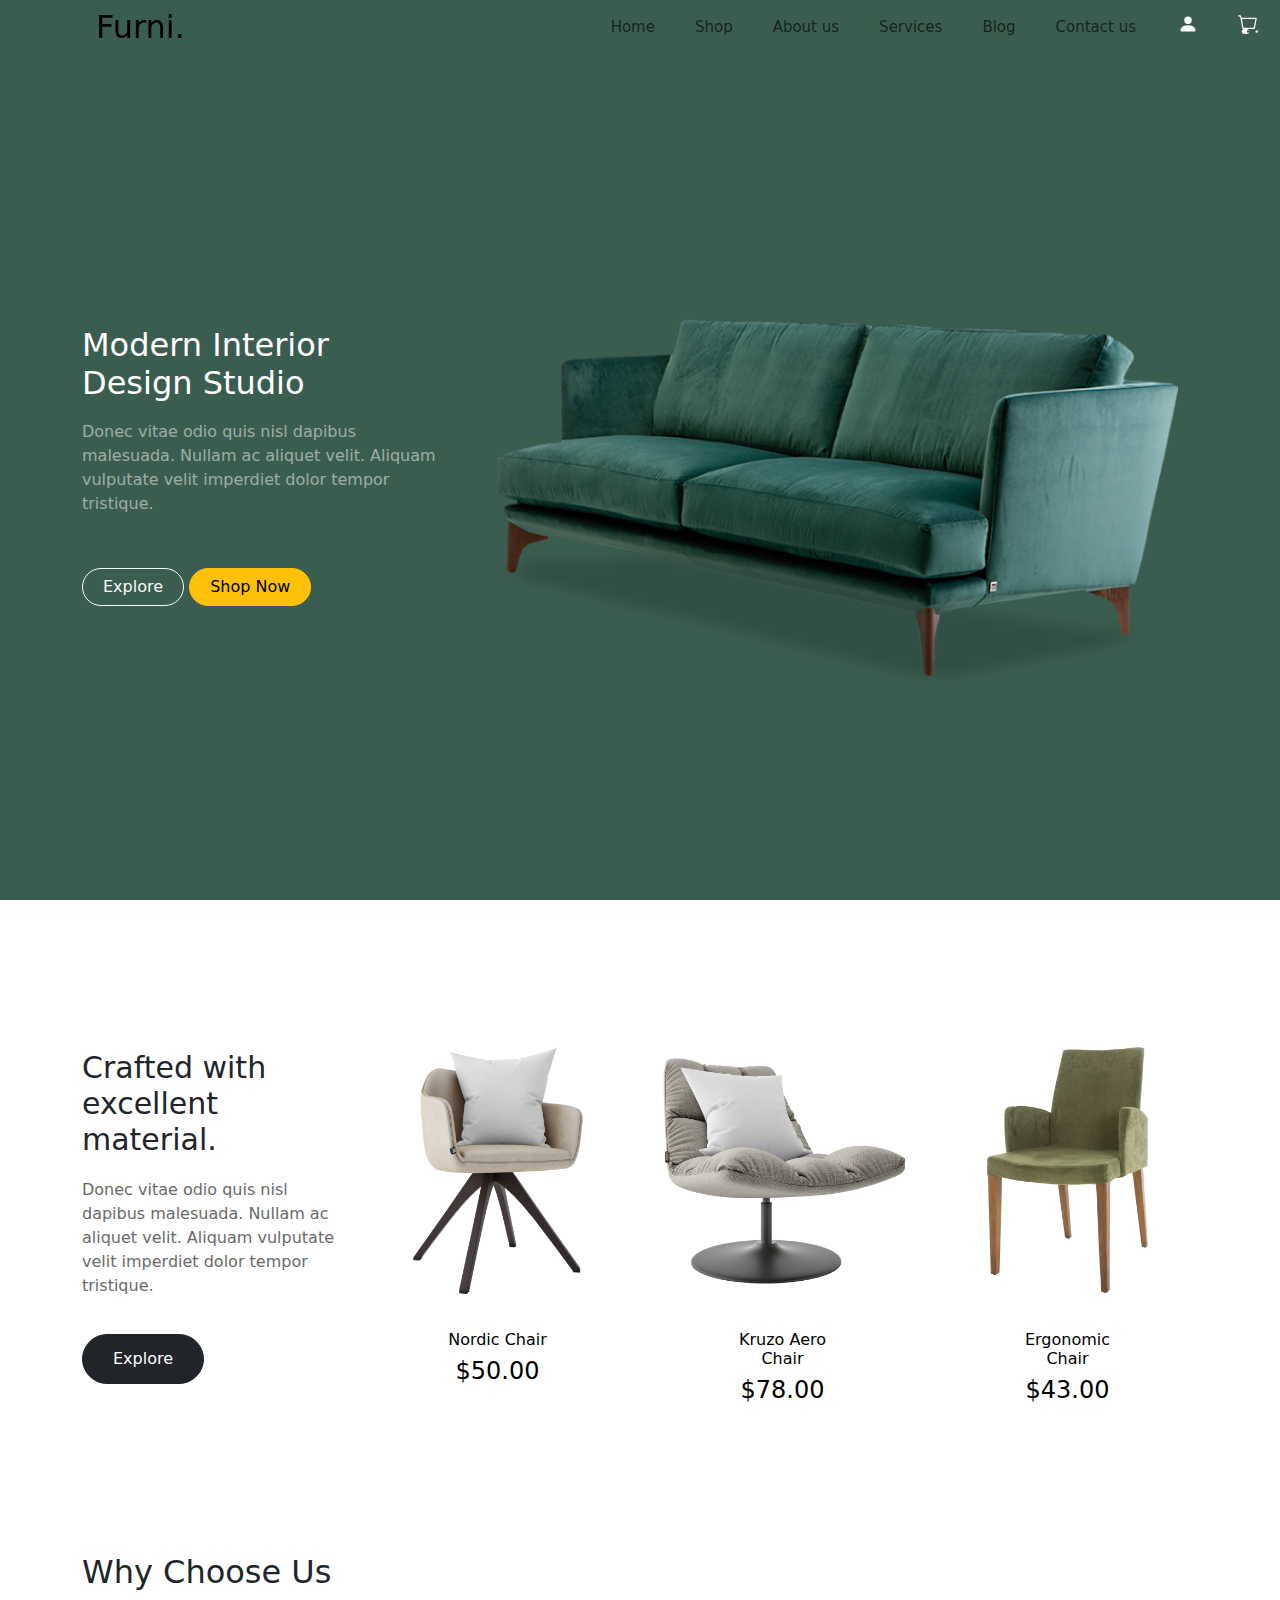
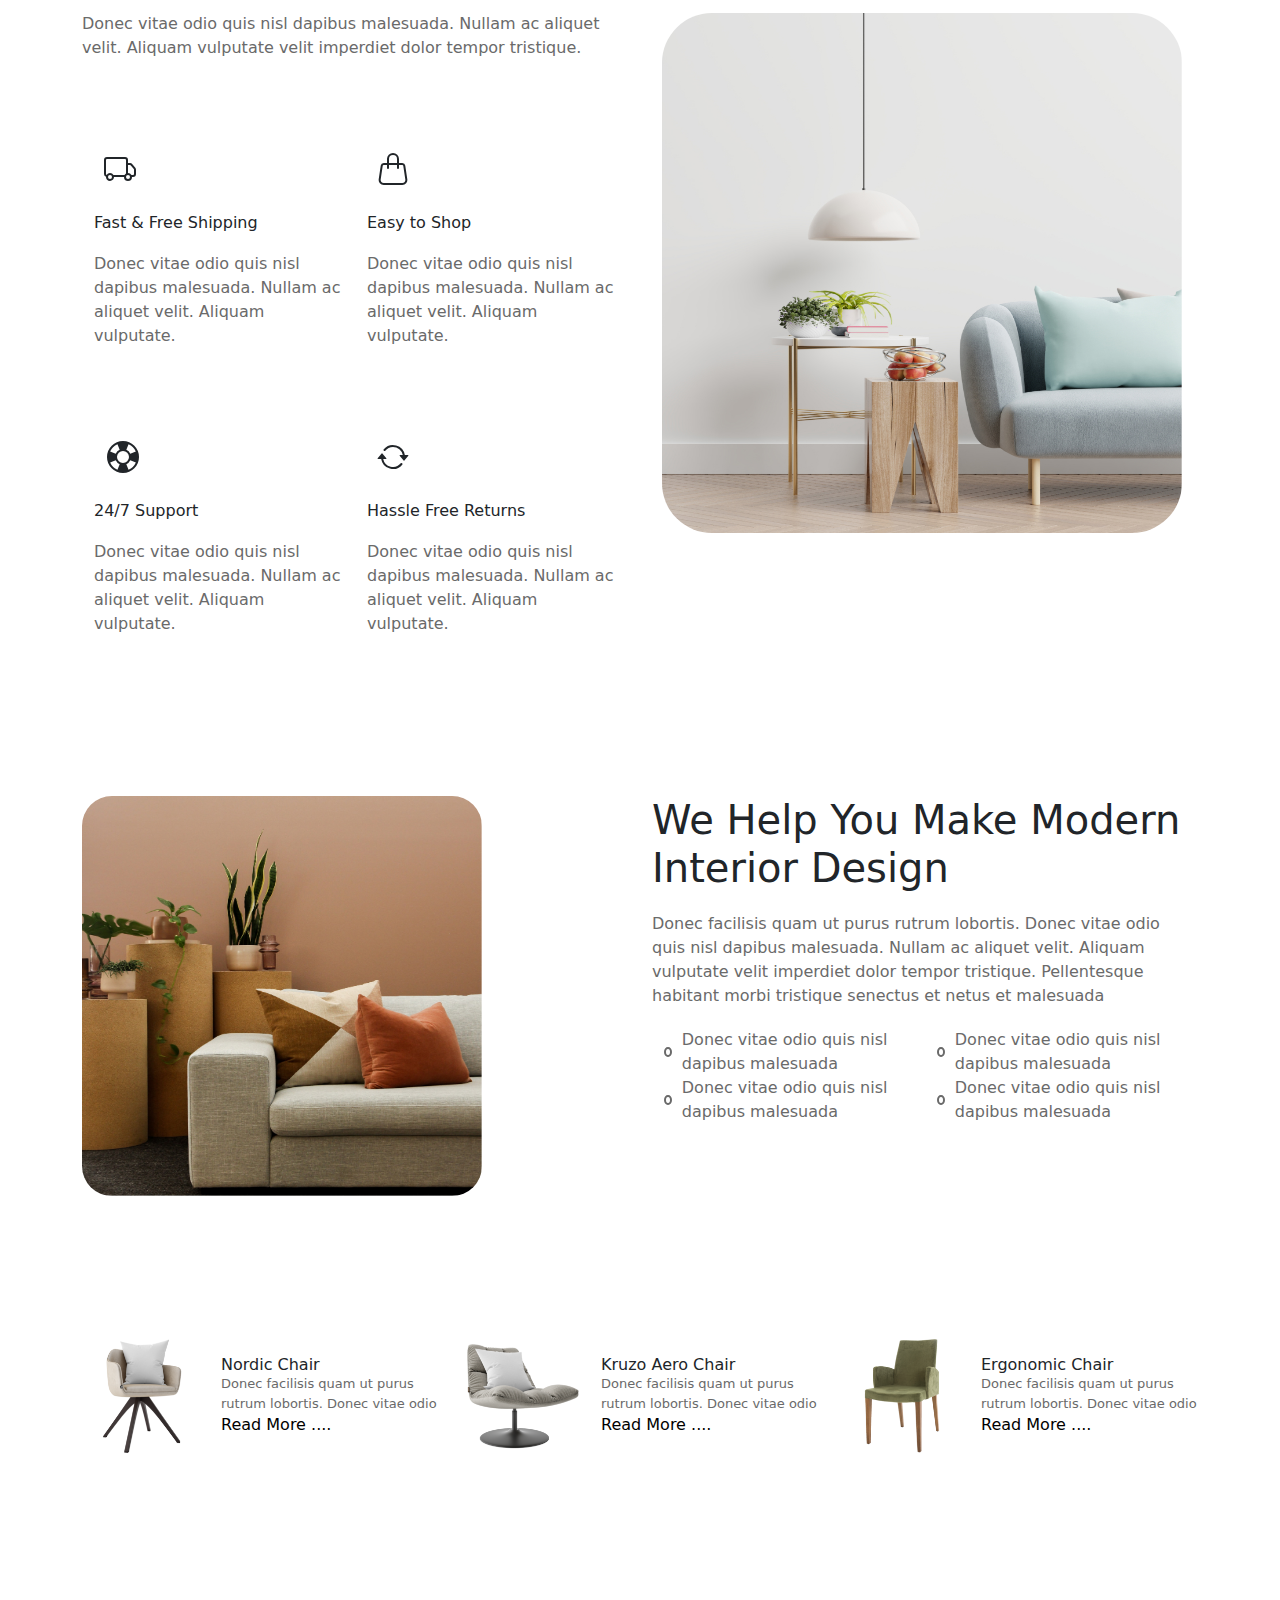
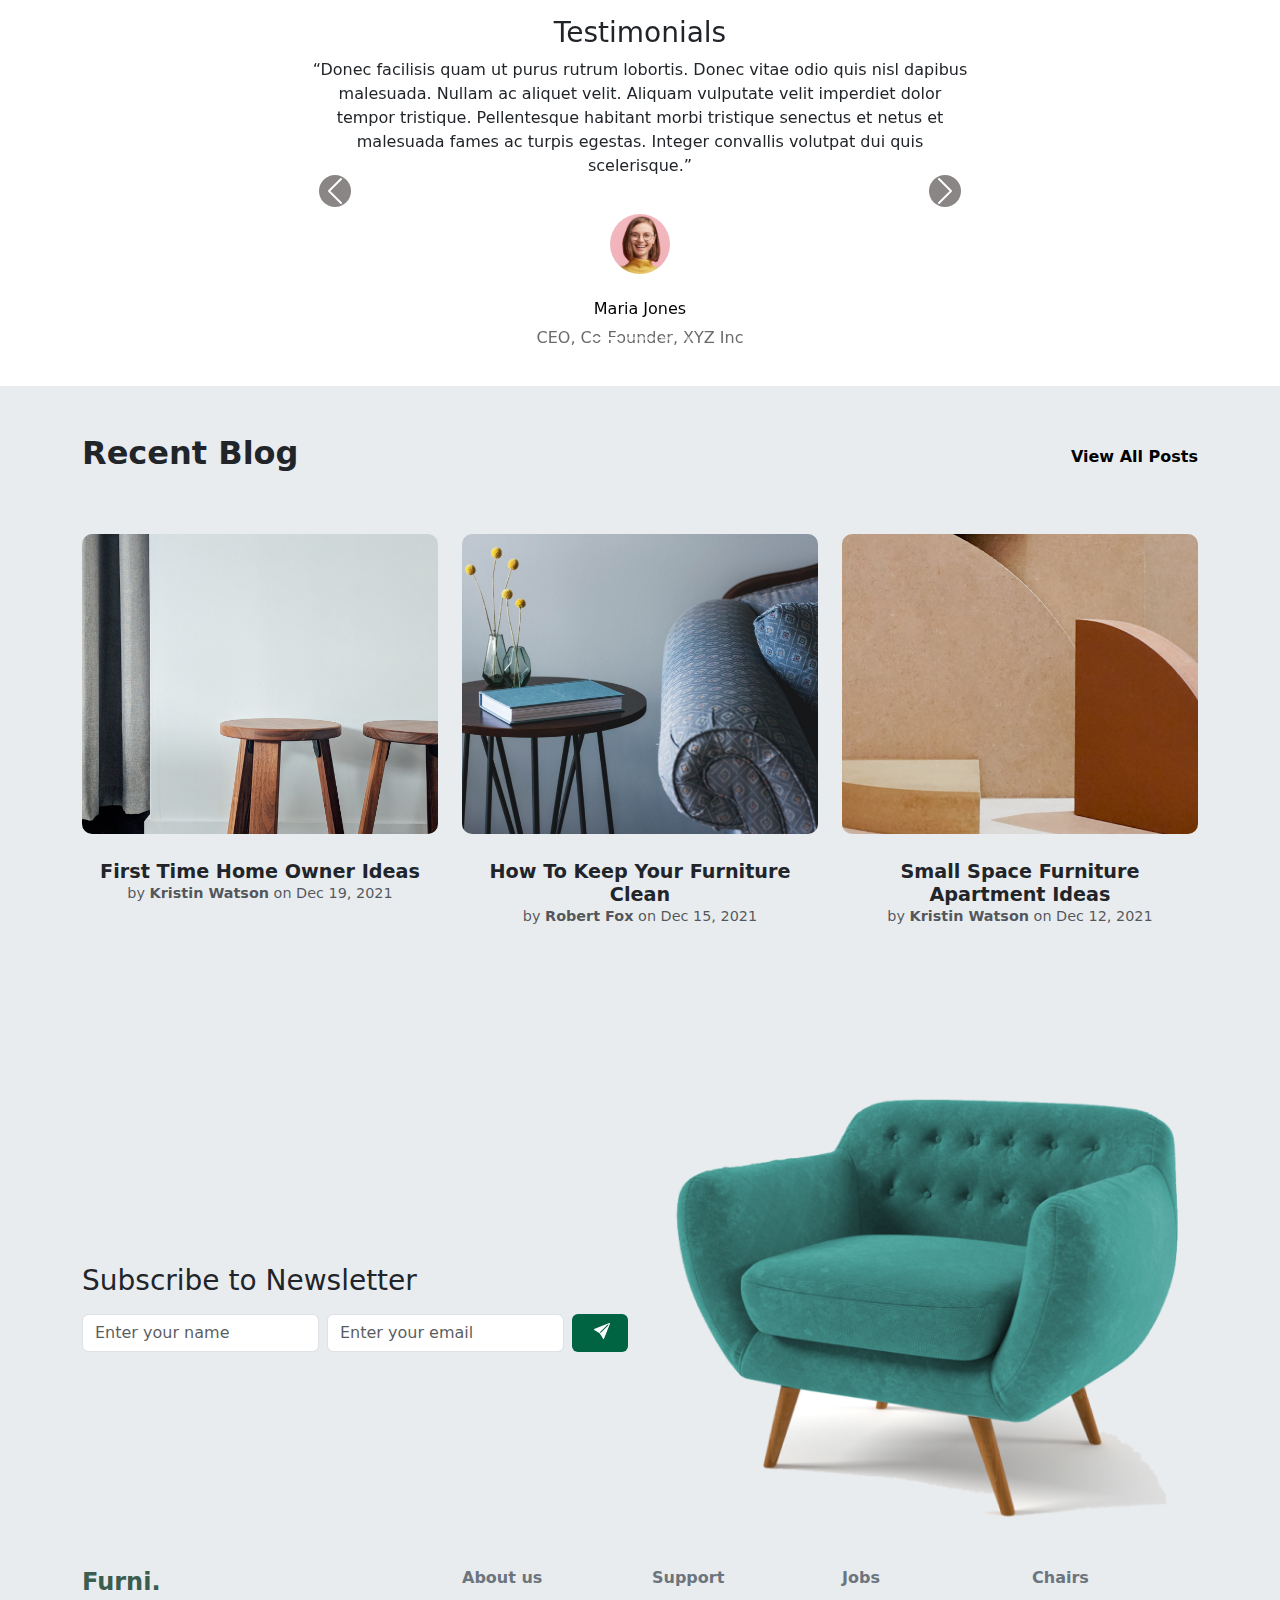
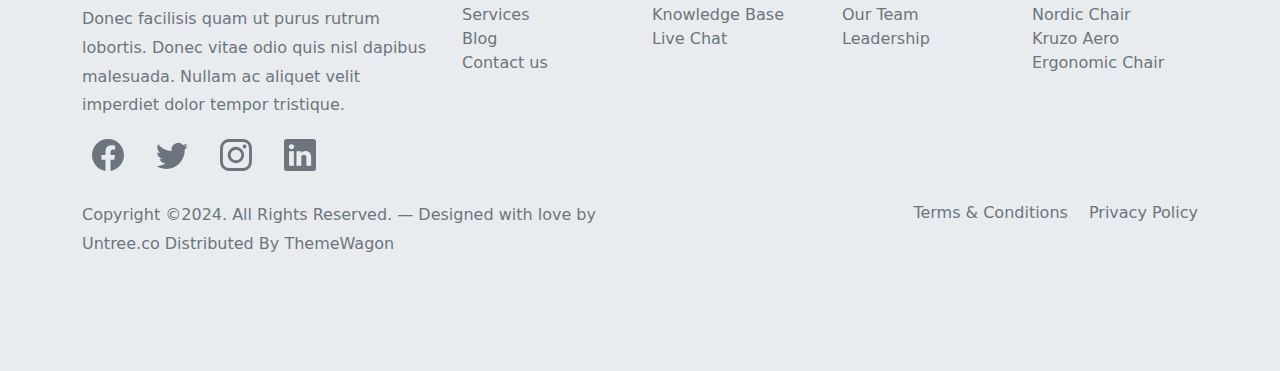
<file: Bootstrap/index.html>
<!DOCTYPE html>
<html lang="en">

<head>
    <meta charset="utf-8">
    <meta name="viewport" content="width=device-width, initial-scale=1">
    <title>Furniture</title>
    <link href="https://cdn.jsdelivr.net/npm/bootstrap@5.3.3/dist/css/bootstrap.min.css" rel="stylesheet"
        integrity="sha384-QWTKZyjpPEjISv5WaRU9OFeRpok6YctnYmDr5pNlyT2bRjXh0JMhjY6hW+ALEwIH" crossorigin="anonymous">
    <link rel="stylesheet" href="styles.css">
</head>

<body>
    <nav class="navbar navbar-expand-lg fixed-top custom-text-color justify-content-end">
        <a class="navbar-brand custom-font-size" href="#">Furni.</a>
        <button class="navbar-toggler custom-toggler" type="button" data-bs-toggle="offcanvas"
            data-bs-target="#navbarOffcanvasLg" aria-controls="navbarOffcanvasLg" aria-label="Toggle navigation">
            <span class="navbar-toggler-icon"></span>
        </button>
        <div class="offcanvas offcanvas-end" tabindex="-1" id="navbarOffcanvasLg"
            aria-labelledby="navbarOffcanvasLgLabel">
            <div class="offcanvas-header">
                <h5 class="offcanvas-title custom-font-size" id="offcanvasNavbarLabel">Furni.</h5>
                <button type="button" class="btn-close" data-bs-dismiss="offcanvas" aria-label="Close"></button>
            </div>
            <div class="offcanvas-body">
                <ul class="navbar-nav justify-content-end flex-grow-1 pe-3 cus-font-size gap-4 custom-text-color">
                    <li class="nav-item">
                        <a class="nav-link custom-hover custom-active" aria-current="page" href="#">Home</a>
                    </li>
                    <li class="nav-item">
                        <a class="nav-link custom-hover" aria-current="page" href="#">Shop</a>
                    </li>
                    <li class="nav-item">
                        <a class="nav-link custom-hover" aria-current="page" href="#">About us</a>
                    </li>
                    <li class="nav-item">
                        <a class="nav-link custom-hover" aria-current="page" href="#">Services</a>
                    </li>
                    <li class="nav-item">
                        <a class="nav-link custom-hover" aria-current="page" href="#">Blog</a>
                    </li>
                    <li class="nav-item">
                        <a class="nav-link custom-hover" aria-current="page" href="#">Contact us</a>
                    </li>
                    <i class="bi bi-person-fill">
                        <svg xmlns="http://www.w3.org/2000/svg" width="20" height="20" fill="currentColor"
                            class="bi bi-person-fill" viewBox="0 0 16 16">
                            <path d="M3 14s-1 0-1-1 1-4 6-4 6 3 6 4-1 1-1 1zm5-6a3 3 0 1 0 0-6 3 3 0 0 0 0 6" />
                        </svg>
                    </i>
                    <i class="bi bi-cart">
                        <svg xmlns="http://www.w3.org/2000/svg" width="20" height="20" fill="currentColor"
                            class="bi bi-cart" viewBox="0 0 16 16">
                            <path
                                d="M0 1.5A.5.5 0 0 1 .5 1H2a.5.5 0 0 1 .485.379L2.89 3H14.5a.5.5 0 0 1 .491.592l-1.5 8A.5.5 0 0 1 13 12H4a.5.5 0 0 1-.491-.408L2.01 3.607 1.61 2H.5a.5.5 0 0 1-.5-.5M3.102 4l1.313 7h8.17l1.313-7zM5 12a2 2 0 1 0 0 4 2 2 0 0 0 0-4M7 12a2 2 0 1 0 0 4 2 2 0 0 0 0-4m1 1a1 1 0 1 1 0 2 1 1 0 0 1 0-2m7 0a1 1 0 1 1 0 2 1 1 0 0 1 0-2" />
                        </svg>
                    </i>
                </ul>
            </div>
        </div>
    </nav>

    <main>
        <div class="home">
            <div class="container">
                <div class="row ">

                    <div class="col-md-4 col-12 text_one">
                        <h1>Modern Interior Design Studio</h1>
                        <p>
                            Donec vitae odio quis nisl dapibus malesuada. Nullam ac aliquet velit. Aliquam
                            vulputate velit imperdiet dolor tempor tristique.
                        </p>
                        <div class="buttom">
                            <button type="button" class="btn btn-outline-light">Explore</button>
                            <button type="button" class="btn btn-warning">Shop Now</button>
                        </div>
                    </div>

                    <div class="col-md-8 col-12 imga d-flex justify-content-center">
                        <img src="couch.png" alt="couch" class="img-fluid" style="margin-top: 20px;">
                    </div>
                </div>
            </div>
        </div>
    </main>
    <div class="tow">
        <div class="container">
            <div class="row ">
                <div class=" col-lg-3 text-tow">
                    <h1>Crafted with excellent material.</h1>
                    <p>
                        Donec vitae odio quis nisl dapibus malesuada. Nullam ac aliquet velit. Aliquam vulputate velit
                        imperdiet dolor tempor tristique.
                    </p>
                    <button type="button" class="btn btn-dark">Explore</button>
                </div>
                <div class="col-lg-3 pic-one">
                    <img src="product-1 (1).png " class="img-fluid">
                    <div class="text-overlay">
                        <h6>Nordic Chair</h6>
                        <h4>$50.00</h4>
                    </div>
                </div>
                <div class="col-lg-3 pic-tow">
                    <img src="product-2.png" class="img-fluid">
                    <div class="text-overlay-tow">
                        <h6>Kruzo Aero Chair</h6>
                        <h4>$78.00</h4>
                    </div>
                </div>
                <div class="col-lg-3 pic-three">
                    <img src="product-3.png" class="img-fluid">
                    <div class="text-overlay-three">
                        <h6>Ergonomic Chair</h6>
                        <h4>$43.00</h4>
                    </div>

                </div>

            </div>
        </div>
    </div>
    <div class="three">
        <div class="container">
            <div class="row">
                <div class="col-lg-6 text-three">
                    <h2>Why Choose Us</h2>
                    <p>Donec vitae odio quis nisl dapibus malesuada. Nullam ac aliquet velit. Aliquam vulputate velit
                        imperdiet dolor tempor tristique.</p>
                    <div class="container">
                        <div class="row">

                            <div class="col-md-6 col-sm-12 shipping">
                                <i class="bi bi-truck">
                                    <svg xmlns="http://www.w3.org/2000/svg" width="32" height="32" fill="currentColor"
                                        class="bi bi-truck" viewBox="0 0 16 16">
                                        <path
                                            d="M0 3.5A1.5 1.5 0 0 1 1.5 2h9A1.5 1.5 0 0 1 12 3.5V5h1.02a1.5 1.5 0 0 1 1.17.563l1.481 1.85a1.5 1.5 0 0 1 .329.938V10.5a1.5 1.5 0 0 1-1.5 1.5H14a2 2 0 1 1-4 0H5a2 2 0 1 1-3.998-.085A1.5 1.5 0 0 1 0 10.5zm1.294 7.456A2 2 0 0 1 4.732 11h5.536a2 2 0 0 1 .732-.732V3.5a.5.5 0 0 0-.5-.5h-9a.5.5 0 0 0-.5.5v7a.5.5 0 0 0 .294.456M12 10a2 2 0 0 1 1.732 1h.768a.5.5 0 0 0 .5-.5V8.35a.5.5 0 0 0-.11-.312l-1.48-1.85A.5.5 0 0 0 13.02 6H12zm-9 1a1 1 0 1 0 0 2 1 1 0 0 0 0-2m9 0a1 1 0 1 0 0 2 1 1 0 0 0 0-2" />
                                    </svg>
                                </i>
                                <h6>Fast & Free Shipping</h6>
                                <p>Donec vitae odio quis nisl dapibus malesuada. Nullam ac aliquet velit. Aliquam
                                    vulputate.</p>
                            </div>


                            <div class="col-md-6 col-sm-12 shop">
                                <i class="bi bi-handbag">
                                    <svg xmlns="http://www.w3.org/2000/svg" width="32" height="32" fill="currentColor"
                                        class="bi bi-handbag" viewBox="0 0 16 16">
                                        <path
                                            d="M8 1a2 2 0 0 1 2 2v2H6V3a2 2 0 0 1 2-2m3 4V3a3 3 0 1 0-6 0v2H3.36a1.5 1.5 0 0 0-1.483 1.277L.85 13.13A2.5 2.5 0 0 0 3.322 16h9.355a2.5 2.5 0 0 0 2.473-2.87l-1.028-6.853A1.5 1.5 0 0 0 12.64 5zm-1 1v1.5a.5.5 0 0 0 1 0V6h1.639a.5.5 0 0 1 .494.426l1.028 6.851A1.5 1.5 0 0 1 12.678 15H3.322a1.5 1.5 0 0 1-1.483-1.723l1.028-6.851A.5.5 0 0 1 3.36 6H5v1.5a.5.5 0 1 0 1 0V6z" />
                                    </svg>
                                </i>
                                <h6>Easy to Shop</h6>
                                <p>Donec vitae odio quis nisl dapibus malesuada. Nullam ac aliquet velit. Aliquam
                                    vulputate.</p>
                            </div>
                        </div>

                        <div class="row">

                            <div class="col-md-6 col-sm-12 Support">
                                <i class="bi bi-life-preserver"></i>
                                <svg xmlns="http://www.w3.org/2000/svg" width="32" height="32" fill="currentColor"
                                    class="bi bi-life-preserver" viewBox="0 0 16 16">
                                    <path
                                        d="M8 16A8 8 0 1 0 8 0a8 8 0 0 0 0 16m6.43-5.228a7.03 7.03 0 0 1-3.658 3.658l-1.115-2.788a4 4 0 0 0 1.985-1.985zM5.228 14.43a7.03 7.03 0 0 1-3.658-3.658l2.788-1.115a4 4 0 0 0 1.985 1.985zm9.202-9.202-2.788 1.115a4 4 0 0 0-1.985-1.985l1.115-2.788a7.03 7.03 0 0 1 3.658 3.658m-8.087-.87a4 4 0 0 0-1.985 1.985L1.57 5.228A7.03 7.03 0 0 1 5.228 1.57zM8 11a3 3 0 1 1 0-6 3 3 0 0 1 0 6" />
                                </svg>
                                <h6>24/7 Support</h6>
                                <p>Donec vitae odio quis nisl dapibus malesuada. Nullam ac aliquet velit. Aliquam
                                    vulputate.</p>
                            </div>
                            <div class="col-md-6 col-sm-12 Hassle">
                                <i class="bi bi-arrow-repeat">
                                    <svg xmlns="http://www.w3.org/2000/svg" width="32" height="32" fill="currentColor"
                                        class="bi bi-arrow-repeat" viewBox="0 0 16 16">
                                        <path
                                            d="M11.534 7h3.932a.25.25 0 0 1 .192.41l-1.966 2.36a.25.25 0 0 1-.384 0l-1.966-2.36a.25.25 0 0 1 .192-.41m-11 2h3.932a.25.25 0 0 0 .192-.41L2.692 6.23a.25.25 0 0 0-.384 0L.342 8.59A.25.25 0 0 0 .534 9" />
                                        <path fill-rule="evenodd"
                                            d="M8 3c-1.552 0-2.94.707-3.857 1.818a.5.5 0 1 1-.771-.636A6.002 6.002 0 0 1 13.917 7H12.9A5 5 0 0 0 8 3M3.1 9a5.002 5.002 0 0 0 8.757 2.182.5.5 0 1 1 .771.636A6.002 6.002 0 0 1 2.083 9z" />
                                    </svg>
                                </i>
                                <h6>Hassle Free Returns</h6>
                                <p>Donec vitae odio quis nisl dapibus malesuada. Nullam ac aliquet velit. Aliquam
                                    vulputate.</p>
                            </div>
                        </div>
                    </div>
                </div>
                <div class="col-lg-6 pic-home">
                    <img src="home.jpg" class="img-fluid">
                </div>

            </div>
        </div>
    </div>
    <div class="four">
        <div class="container">
            <div class="row">
                <div class="col-6 pic-four ">
                    <img src="img-grid-1.jpg" class="img-fluid">

                </div>
                <div class="col-6 text-four">
                    <h1>We Help You Make Modern Interior Design</h1>
                    <p> Donec facilisis quam ut purus rutrum lobortis. Donec vitae odio quis nisl dapibus malesuada.
                        Nullam ac aliquet velit. Aliquam vulputate velit imperdiet dolor tempor tristique. Pellentesque
                        habitant morbi tristique senectus et netus et malesuada </p>
                    <div class="container">
                        <div class="row">
                            <div class=" col-sm-6 col-xs-12 circle-text">
                                <span class="circle"></span>
                                Donec vitae odio quis nisl dapibus malesuada
                            </div>
                            <div class=" col-sm-6 col-xs-12 circle-text">
                                <span class="circle"></span>
                                Donec vitae odio quis nisl dapibus malesuada
                            </div>
                            <div class=" col-sm-6 col-xs-12 circle-text">
                                <span class="circle"></span>
                                Donec vitae odio quis nisl dapibus malesuada
                            </div>
                            <div class=" col-sm-6 col-xs-12 circle-text">
                                <span class="circle"></span>
                                Donec vitae odio quis nisl dapibus malesuada
                            </div>


                        </div>
                    </div>

                </div>
            </div>
        </div>
    </div>
    <div class="five">
        <div class="container">
            <div class="row">
                <div class="col-md-4 pic-1">
                    <div class="item">
                        <span><img src="product-1 (1).png" alt="Nordic Chair"></span>
                        <div class="text">
                            <h6>Nordic Chair</h6>
                            <p>Donec facilisis quam ut purus rutrum lobortis. Donec vitae odio</p>
                            <a href="#" class="link">Read More ....</a>
                        </div>
                    </div>
                </div>
                <div class="col-md-4 pic-1">
                    <div class="item">
                        <span><img src="product-2.png" alt="Nordic Chair"></span>
                        <div class="text">
                            <h6>Kruzo Aero Chair</h6>
                            <p>Donec facilisis quam ut purus rutrum lobortis. Donec vitae odio</p>
                            <a href="#" class="link">Read More ....</a>
                        </div>
                    </div>
                </div>
                <div class="col-md-4 pic-1">
                    <div class="item">
                        <span><img src="product-3.png" alt="Nordic Chair"></span>
                        <div class="text">
                            <h6>Ergonomic Chair</h6>
                            <p>Donec facilisis quam ut purus rutrum lobortis. Donec vitae odio</p>
                            <a href="#" class="link">Read More ....</a>
                        </div>
                    </div>
                </div>
            </div>
        </div>
    </div>
    <div class="six">
        <div id="carouselExampleCaptions" class="carousel slide">
            <div class="carousel-indicators">
                <button type="button" data-bs-target="#carouselExampleCaptions" data-bs-slide-to="0" class="active" aria-current="true" aria-label="Slide 1"></button>
                <button type="button" data-bs-target="#carouselExampleCaptions" data-bs-slide-to="1" aria-label="Slide 2"></button>
                <button type="button" data-bs-target="#carouselExampleCaptions" data-bs-slide-to="2" aria-label="Slide 3"></button>
            </div>
            <div class="carousel-inner text-center">
                <div class="carousel-item active">
                    <div class="carousel-content">
                        <h3>Testimonials</h3>
                        <p>“Donec facilisis quam ut purus rutrum lobortis. Donec vitae odio quis nisl dapibus malesuada. Nullam ac aliquet velit. Aliquam vulputate velit imperdiet dolor tempor tristique. Pellentesque habitant morbi tristique senectus et netus et malesuada fames ac turpis egestas. Integer convallis volutpat dui quis scelerisque.”</p>
                        <img src="person.png" class="img-fluid rounded-circle" alt="...">
                        <div class="text-swap">
                            <h6>Maria Jones</h6>
                            <p>CEO, Co-Founder, XYZ Inc</p>
                        </div>
                    </div>
                </div>
                <div class="carousel-item">
                    <div class="carousel-content">
                        <h3>Testimonials</h3>
                        <p>“Donec facilisis quam ut purus rutrum lobortis. Donec vitae odio quis nisl dapibus malesuada. Nullam ac aliquet velit. Aliquam vulputate velit imperdiet dolor tempor tristique. Pellentesque habitant morbi tristique senectus et netus et malesuada fames ac turpis egestas. Integer convallis volutpat dui quis scelerisque.”</p>
                        <img src="person.png" class="img-fluid rounded-circle" alt="...">
                        <div class="text-swap">
                            <h6>Maria Jones</h6>
                            <p>CEO, Co-Founder, XYZ Inc</p>
                        </div>
                    </div>
                </div>
                <div class="carousel-item">
                    <div class="carousel-content">
                        <h3>Testimonials</h3>
                        <p>“Donec facilisis quam ut purus rutrum lobortis. Donec vitae odio quis nisl dapibus malesuada. Nullam ac aliquet velit. Aliquam vulputate velit imperdiet dolor tempor tristique. Pellentesque habitant morbi tristique senectus et netus et malesuada fames ac turpis egestas. Integer convallis volutpat dui quis scelerisque.”</p>
                        <img src="person.png" class="img-fluid rounded-circle" alt="...">
                        <div class="text-swap">
                            <h6>Maria Jones</h6>
                            <p>CEO, Co-Founder, XYZ Inc</p>
                        </div>
                    </div>
                </div>
            </div>
            <button class="carousel-control-prev" type="button" data-bs-target="#carouselExampleCaptions" data-bs-slide="prev">
                <span class="carousel-control-prev-icon" aria-hidden="true"></span>
                <span class="visually-hidden">Previous</span>
            </button>
            <button class="carousel-control-next" type="button" data-bs-target="#carouselExampleCaptions" data-bs-slide="next">
                <span class="carousel-control-next-icon" aria-hidden="true"></span>
                <span class="visually-hidden">Next</span>
            </button>
        </div>
    </div>
    <body>
        <div class=" recent-blog-section py-5">
            <div class="container">
                <div class="d-flex justify-content-between align-items-center mb-4">
                    <h2 class="section-title">Recent Blog</h2>
                    <a href="#" class="text-decoration-none">View All Posts</a>
                </div>
                <div class="row">
                    
                    <div class="col-md-4">
                        <div class="blog-card text-center">
                            <img src="post-1.jpg" class="img-fluid mb-3" alt="Blog Image">
                            <h5 class="card-title">First Time Home Owner Ideas</h5>
                            <p class="card-text text-muted">
                                by <strong>Kristin Watson</strong> on Dec 19, 2021
                            </p>
                        </div>
                    </div>
                    
                    <div class="col-md-4">
                        <div class="blog-card text-center">
                            <img src="post-2.jpg" class="img-fluid mb-3" alt="Blog Image">
                            <h5 class="card-title">How To Keep Your Furniture Clean</h5>
                            <p class="card-text text-muted">
                                by <strong>Robert Fox</strong> on Dec 15, 2021
                            </p>
                        </div>
                    </div>
                    
                    <div class="col-md-4">
                        <div class="blog-card text-center">
                            <img src="post-3.jpg" class="img-fluid mb-3" alt="Blog Image">
                            <h5 class="card-title">Small Space Furniture Apartment Ideas</h5>
                            <p class="card-text text-muted">
                                by <strong>Kristin Watson</strong> on Dec 12, 2021
                            </p>
                        </div>
                    </div>
                </div>
            </div>
        </div>
        <div class="footer-section">
            <div class="container py-5">
                <div class="row align-items-center mb-4">
                    
                    <div class="col-md-6">
                        <h3 class="mb-3"> Subscribe to Newsletter</h3>
                        <form class="d-flex gap-2">
                            <input type="text" class="form-control" placeholder="Enter your name">
                            <input type="email" class="form-control" placeholder="Enter your email">
                            <button type="submit" class="btn btn-primary"><i class="bi bi-send-fill"><svg xmlns="http://www.w3.org/2000/svg" width="16" height="16" fill="currentColor" class="bi bi-send-fill" viewBox="0 0 16 16">
                                <path d="M15.964.686a.5.5 0 0 0-.65-.65L.767 5.855H.766l-.452.18a.5.5 0 0 0-.082.887l.41.26.001.002 4.995 3.178 3.178 4.995.002.002.26.41a.5.5 0 0 0 .886-.083zm-1.833 1.89L6.637 10.07l-.215-.338a.5.5 0 0 0-.154-.154l-.338-.215 7.494-7.494 1.178-.471z"/>
                              </svg></i></button>
                        </form>
                    </div>
                    <!-- Image -->
                    <div class="col-md-6 text-end">
                        <img src="sofa.png" class="img-fluid" alt="Chair">
                    </div>
                </div>
                <!-- Footer Content -->
                <div class="row">
                    <div class="col-md-4">
                        <h4>Furni.</h4>
                        <p>
                            Donec facilisis quam ut purus rutrum lobortis. Donec vitae odio quis nisl dapibus malesuada. 
                            Nullam ac aliquet velit imperdiet dolor tempor tristique.
                        </p>
                        <div class="social-icons d-flex gap-3">
                            <a href="#"><i class="bi bi-facebook"><svg xmlns="http://www.w3.org/2000/svg" width="32" height="32" fill="currentColor" class="bi bi-facebook" viewBox="0 0 16 16">
                                <path d="M16 8.049c0-4.446-3.582-8.05-8-8.05C3.58 0-.002 3.603-.002 8.05c0 4.017 2.926 7.347 6.75 7.951v-5.625h-2.03V8.05H6.75V6.275c0-2.017 1.195-3.131 3.022-3.131.876 0 1.791.157 1.791.157v1.98h-1.009c-.993 0-1.303.621-1.303 1.258v1.51h2.218l-.354 2.326H9.25V16c3.824-.604 6.75-3.934 6.75-7.951"/>
                              </svg></i></a>
                            <a href="#"><i class="bi bi-twitter"><svg xmlns="http://www.w3.org/2000/svg" width="32" height="32" fill="currentColor" class="bi bi-twitter" viewBox="0 0 16 16">
                                <path d="M5.026 15c6.038 0 9.341-5.003 9.341-9.334q.002-.211-.006-.422A6.7 6.7 0 0 0 16 3.542a6.7 6.7 0 0 1-1.889.518 3.3 3.3 0 0 0 1.447-1.817 6.5 6.5 0 0 1-2.087.793A3.286 3.286 0 0 0 7.875 6.03a9.32 9.32 0 0 1-6.767-3.429 3.29 3.29 0 0 0 1.018 4.382A3.3 3.3 0 0 1 .64 6.575v.045a3.29 3.29 0 0 0 2.632 3.218 3.2 3.2 0 0 1-.865.115 3 3 0 0 1-.614-.057 3.28 3.28 0 0 0 3.067 2.277A6.6 6.6 0 0 1 .78 13.58a6 6 0 0 1-.78-.045A9.34 9.34 0 0 0 5.026 15"/>
                              </svg></i></a>
                            <a href="#"><i class="bi bi-instagram"><svg xmlns="http://www.w3.org/2000/svg" width="32" height="32" fill="currentColor" class="bi bi-instagram" viewBox="0 0 16 16">
                                <path d="M8 0C5.829 0 5.556.01 4.703.048 3.85.088 3.269.222 2.76.42a3.9 3.9 0 0 0-1.417.923A3.9 3.9 0 0 0 .42 2.76C.222 3.268.087 3.85.048 4.7.01 5.555 0 5.827 0 8.001c0 2.172.01 2.444.048 3.297.04.852.174 1.433.372 1.942.205.526.478.972.923 1.417.444.445.89.719 1.416.923.51.198 1.09.333 1.942.372C5.555 15.99 5.827 16 8 16s2.444-.01 3.298-.048c.851-.04 1.434-.174 1.943-.372a3.9 3.9 0 0 0 1.416-.923c.445-.445.718-.891.923-1.417.197-.509.332-1.09.372-1.942C15.99 10.445 16 10.173 16 8s-.01-2.445-.048-3.299c-.04-.851-.175-1.433-.372-1.941a3.9 3.9 0 0 0-.923-1.417A3.9 3.9 0 0 0 13.24.42c-.51-.198-1.092-.333-1.943-.372C10.443.01 10.172 0 7.998 0zm-.717 1.442h.718c2.136 0 2.389.007 3.232.046.78.035 1.204.166 1.486.275.373.145.64.319.92.599s.453.546.598.92c.11.281.24.705.275 1.485.039.843.047 1.096.047 3.231s-.008 2.389-.047 3.232c-.035.78-.166 1.203-.275 1.485a2.5 2.5 0 0 1-.599.919c-.28.28-.546.453-.92.598-.28.11-.704.24-1.485.276-.843.038-1.096.047-3.232.047s-2.39-.009-3.233-.047c-.78-.036-1.203-.166-1.485-.276a2.5 2.5 0 0 1-.92-.598 2.5 2.5 0 0 1-.6-.92c-.109-.281-.24-.705-.275-1.485-.038-.843-.046-1.096-.046-3.233s.008-2.388.046-3.231c.036-.78.166-1.204.276-1.486.145-.373.319-.64.599-.92s.546-.453.92-.598c.282-.11.705-.24 1.485-.276.738-.034 1.024-.044 2.515-.045zm4.988 1.328a.96.96 0 1 0 0 1.92.96.96 0 0 0 0-1.92m-4.27 1.122a4.109 4.109 0 1 0 0 8.217 4.109 4.109 0 0 0 0-8.217m0 1.441a2.667 2.667 0 1 1 0 5.334 2.667 2.667 0 0 1 0-5.334"/>
                              </svg></i></a>
                            <a href="#"><i class="bi bi-linkedin"><svg xmlns="http://www.w3.org/2000/svg" width="32" height="32" fill="currentColor" class="bi bi-linkedin" viewBox="0 0 16 16">
                                <path d="M0 1.146C0 .513.526 0 1.175 0h13.65C15.474 0 16 .513 16 1.146v13.708c0 .633-.526 1.146-1.175 1.146H1.175C.526 16 0 15.487 0 14.854zm4.943 12.248V6.169H2.542v7.225zm-1.2-8.212c.837 0 1.358-.554 1.358-1.248-.015-.709-.52-1.248-1.342-1.248S2.4 3.226 2.4 3.934c0 .694.521 1.248 1.327 1.248zm4.908 8.212V9.359c0-.216.016-.432.08-.586.173-.431.568-.878 1.232-.878.869 0 1.216.662 1.216 1.634v3.865h2.401V9.25c0-2.22-1.184-3.252-2.764-3.252-1.274 0-1.845.7-2.165 1.193v.025h-.016l.016-.025V6.169h-2.4c.03.678 0 7.225 0 7.225z"/>
                              </svg></i></a>
                        </div>
                    </div>
                    <div class="col-md-2">
                        <h6>About us</h6>
                        <ul class="list-unstyled">
                            <li><a href="#">Services</a></li>
                            <li><a href="#">Blog</a></li>
                            <li><a href="#">Contact us</a></li>
                        </ul>
                    </div>
                    <div class="col-md-2">
                        <h6>Support</h6>
                        <ul class="list-unstyled">
                            <li><a href="#">Knowledge Base</a></li>
                            <li><a href="#">Live Chat</a></li>
                        </ul>
                    </div>
                    <div class="col-md-2">
                        <h6>Jobs</h6>
                        <ul class="list-unstyled">
                            <li><a href="#">Our Team</a></li>
                            <li><a href="#">Leadership</a></li>
                        </ul>
                    </div>
                    <div class="col-md-2">
                        <h6>Chairs</h6>
                        <ul class="list-unstyled">
                            <li><a href="#">Nordic Chair</a></li>
                            <li><a href="#">Kruzo Aero</a></li>
                            <li><a href="#">Ergonomic Chair</a></li>
                        </ul>
                    </div>
                </div>
                <div class="row mt-4">
                    <div class="col-md-6 text-muted">
                        <p>Copyright ©2024. All Rights Reserved. — Designed with love by Untree.co Distributed By ThemeWagon</p>
                    </div>
                    <div class="col-md-6 text-end">
                        <a href="#" class="me-3">Terms & Conditions</a>
                        <a href="#">Privacy Policy</a>
                    </div>
                </div>
            </div>
        </div>
        
    <script src="https://cdn.jsdelivr.net/npm/bootstrap@5.3.3/dist/js/bootstrap.bundle.min.js"
        integrity="sha384-YvpcrYf0tY3lHB60NNkmXc5s9fDVZLESaAA55NDzOxhy9GkcIdslK1eN7N6jIeHz"
        crossorigin="anonymous"></script>
</body>

</html>
</file>
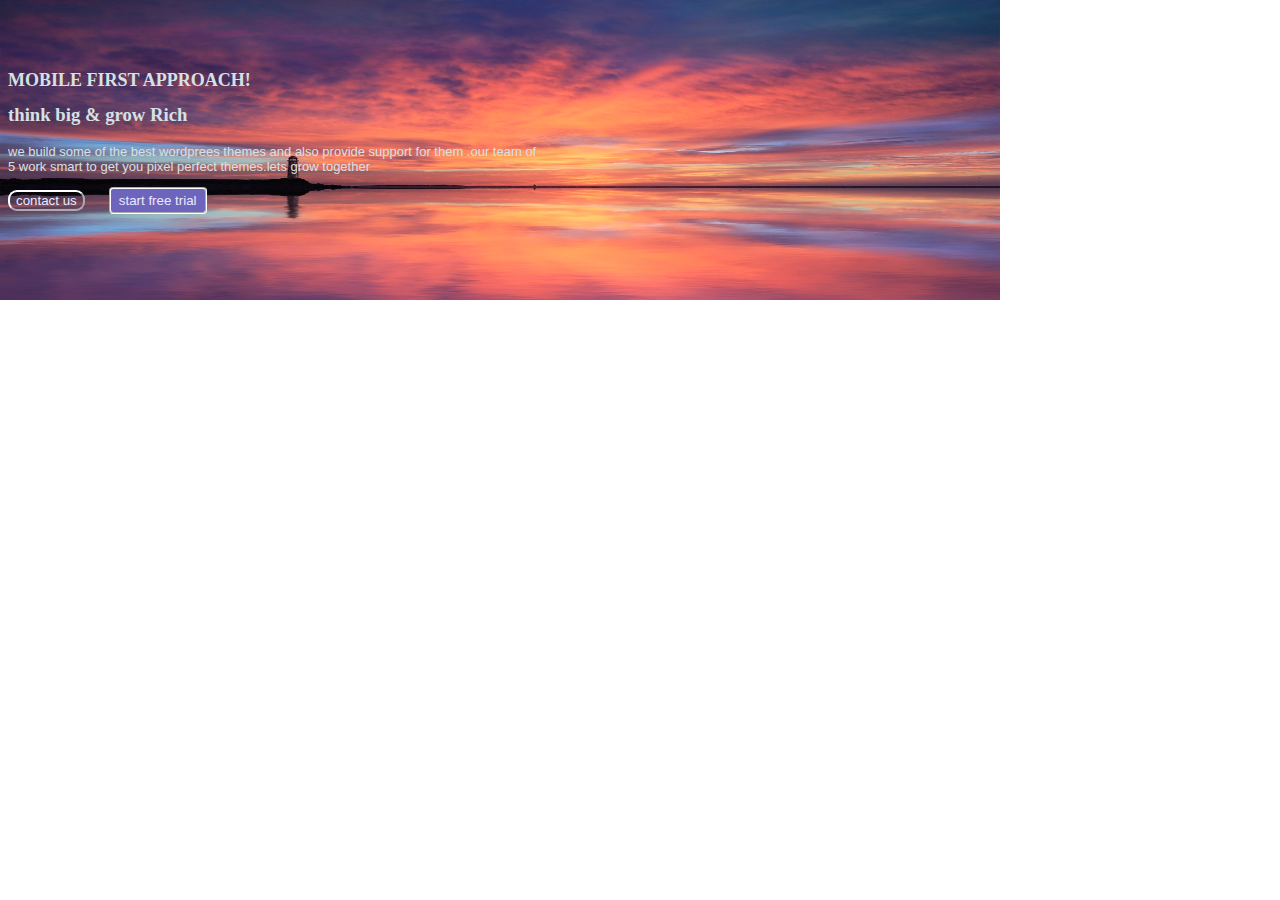
<file: css/index.html>
<!DOCTYPE html>
<html lang="en">
<head>
    <meta charset="UTF-8">
    <meta name="viewport" content="width=device-width, initial-scale=1.0">
    <title>Document</title>
    <link rel="stylesheet" href="index.css">
</head>
<body>
    <div class="img">
        <!-- <img src="bb.jpg" style="width: 800px; height: 300px;" /> -->
    </div>
    
        <h1 style="font-size: large;">MOBILE FIRST APPROACH!</h1>
        <h3>think big & grow Rich</h3>

        <p style="font-size: small; font-family: 'Segoe UI', Tahoma, Geneva, Verdana, sans-serif;">
            we build some of the best wordprees themes and also provide support for them .our team of <br>
            5 work smart to get you pixel perfect themes.lets grow together
        </p>
    <button > contact us </button>   
    <button style=" margin-left:20px; background-color: rgb(109, 100, 187);border-radius: 4px; border-style:groove ;padding: 4px 8px 4px 8px; " > start free trial </button>
   
    
    
 
    
        


    

   
</body>
</html>
</file>
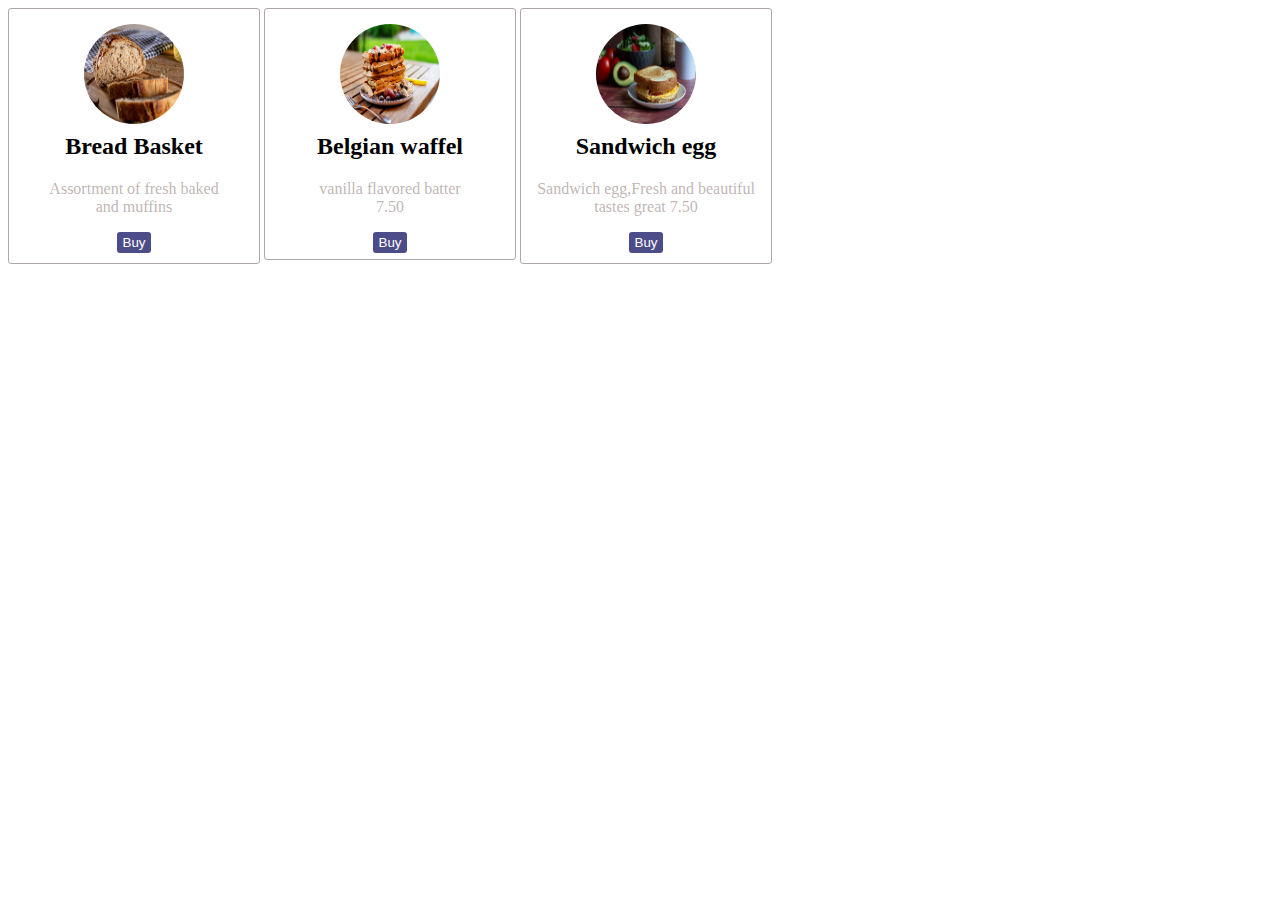
<file: css/index2.html>
<!DOCTYPE html>
<html lang="en">
<head>
    <meta charset="UTF-8">
    <meta name="viewport" content="width=device-width, initial-scale=1.0">
    <title>Document</title>
    <link rel="stylesheet" href="index2.css">
</head>
<body>
    <div class="one">
        <img src="bread.jpg" alt="bread">
        <h2> Bread Basket </h2>
        <p>Assortment of fresh baked <br>and muffins</p>
        <button>Buy</button>
    </div>
    <div class="two">
        <img src="waffel.jpg" alt="waffel">
        <h2> Belgian waffel </h2>
        <p> vanilla flavored batter  <br>7.50</p>
        <button>Buy</button>
    </div>
    <div class="three">
        <img src="egg.jpg" alt="egg">
        <h2>Sandwich egg  </h2>
        <p>Sandwich egg,Fresh and beautiful<br> tastes great 7.50</p>
        <button>Buy</button>
    </div>
    
</body>
</html>
</file>
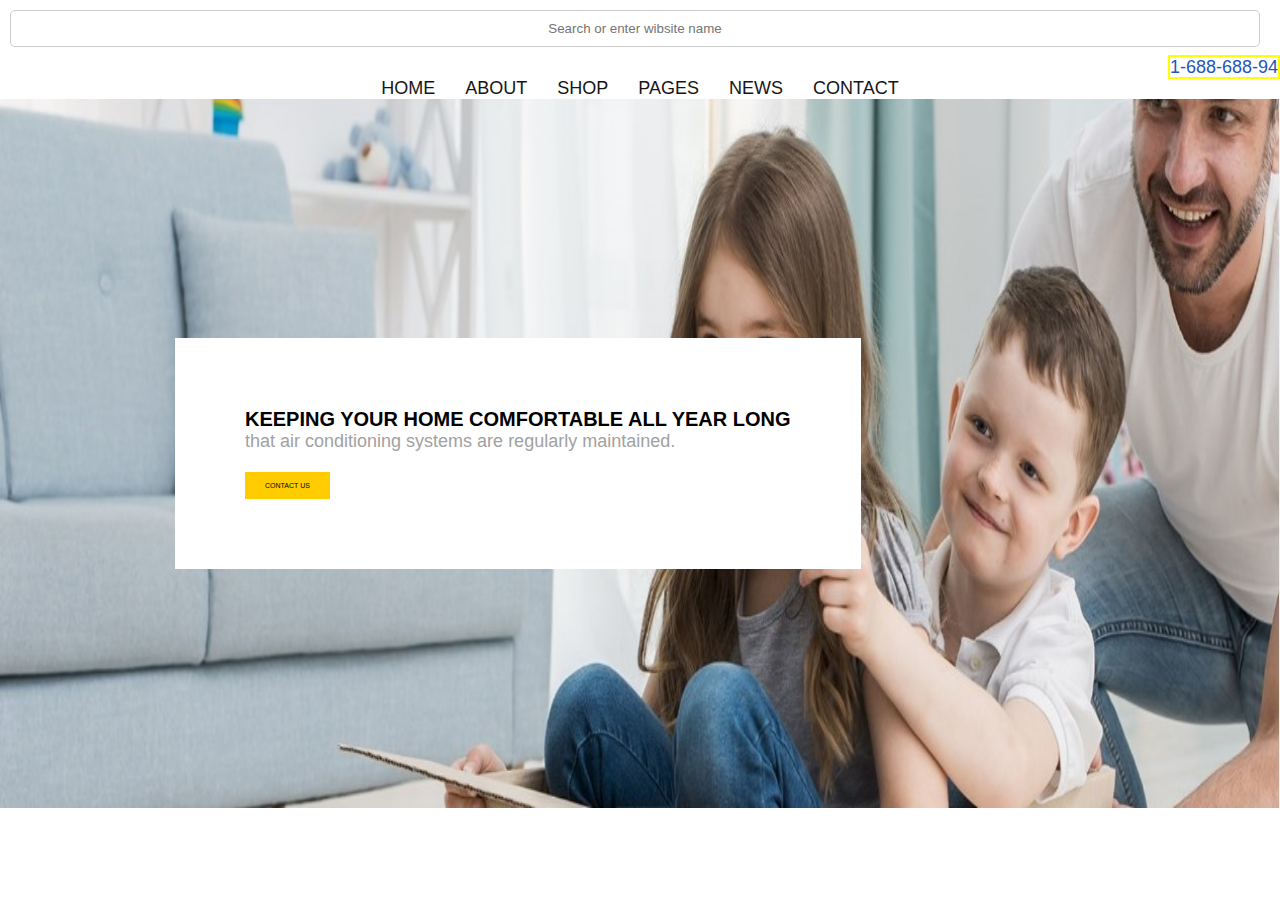
<file: css/index3.html>
<!DOCTYPE html>
<html lang="en">
<head>
    <meta charset="UTF-8">
    <meta name="viewport" content="width=device-width, initial-scale=1.0">
    <title>family</title>
    <link rel="stylesheet" href="index3.css">
</head>
<body>
    <header>
        
        <div class="top-bar">
            <div class="search-bar">
                <input type="text" placeholder="  Search or enter wibsite name  " >
            </div>
            <div class="contact-info">
                <span>1-688-688-94</span>
            </div>
            <nav>
                <ul>
                    <li><a href="#">HOME</a></li>
                    <li><a href="#">ABOUT</a></li>
                    <li><a href="#">SHOP</a></li>
                    <li><a href="#">PAGES</a></li>
                    <li><a href="#">NEWS</a></li>
                    <li><a href="#">CONTACT</a></li>
                </ul>
            </nav>
       
        </div>
    </header>
    <main>
        <section class="banner">
            <div class="banner-content">
                <h1>KEEPING YOUR HOME COMFORTABLE ALL YEAR LONG</h1>
                <p>that air conditioning systems are regularly maintained.</p>
                <button>CONTACT US</button>
            </div>
        </section>
       
    </main>
</body>
</html>
</file>
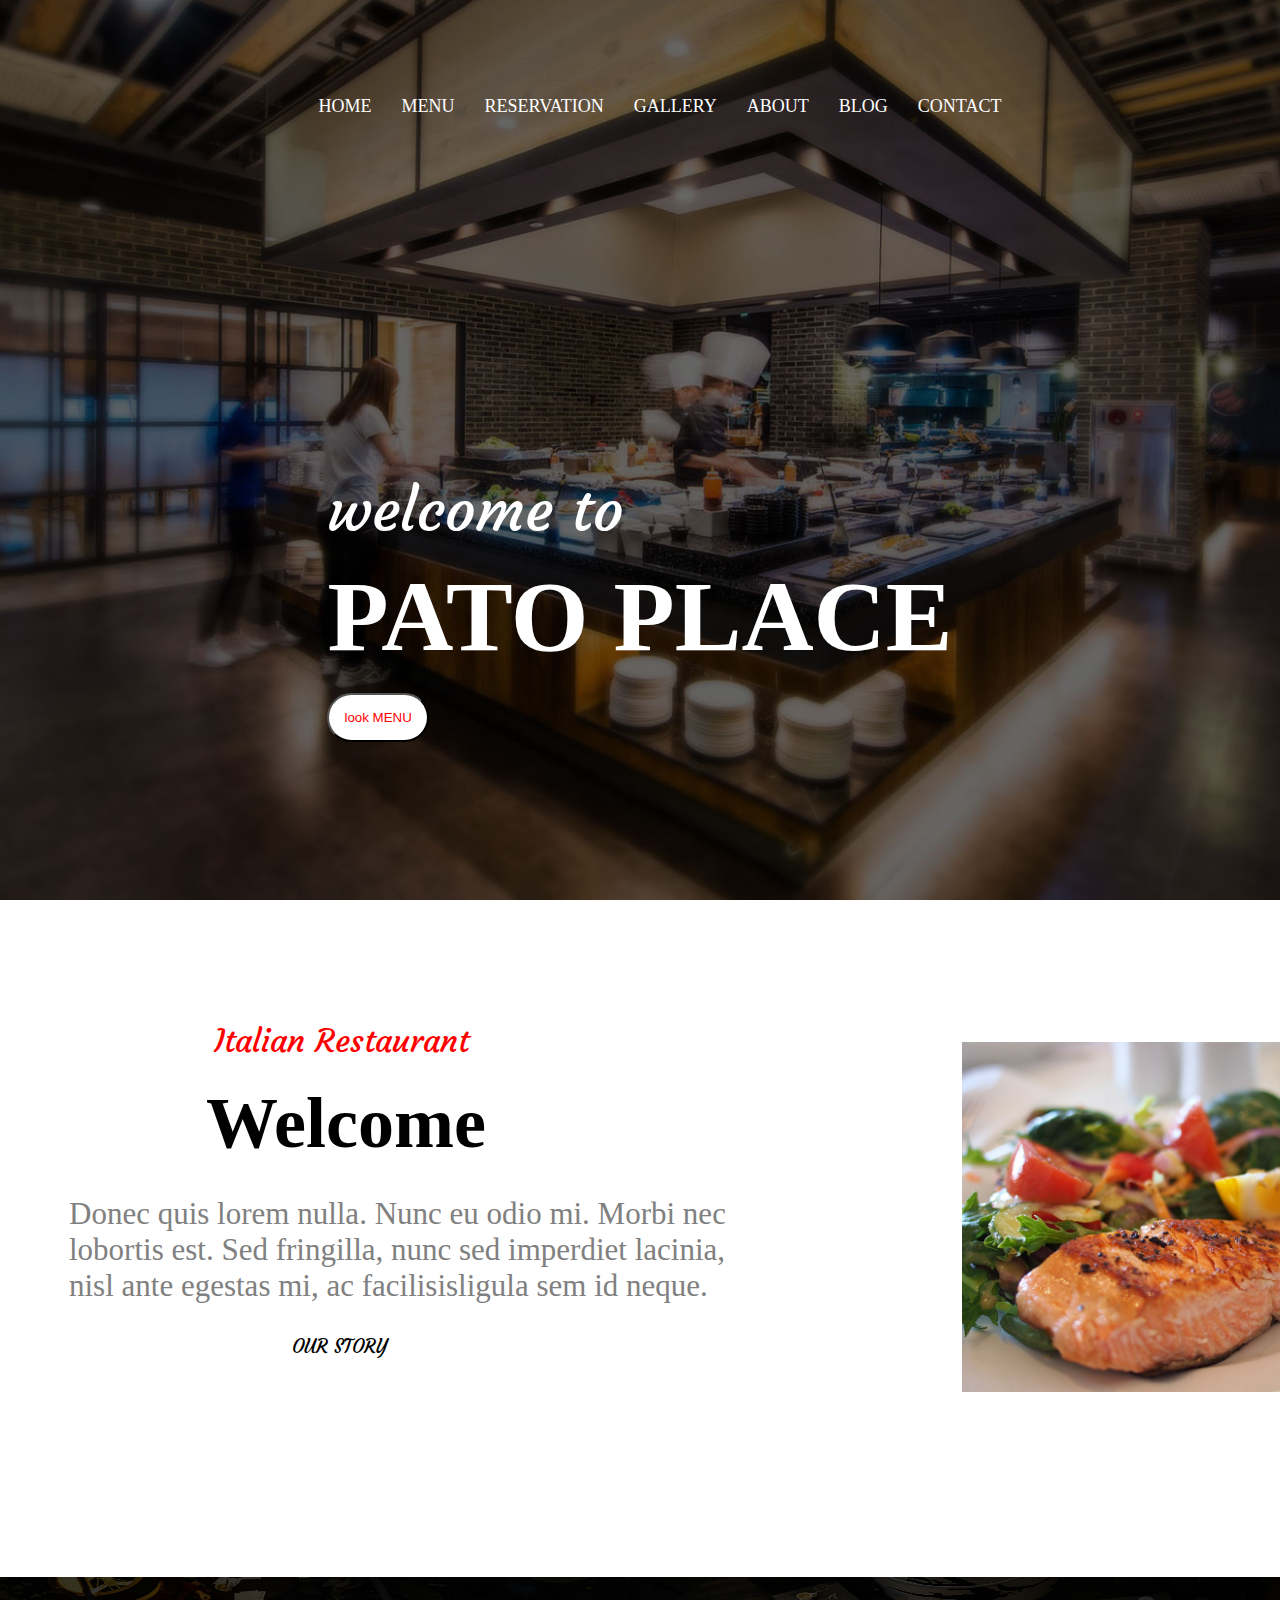
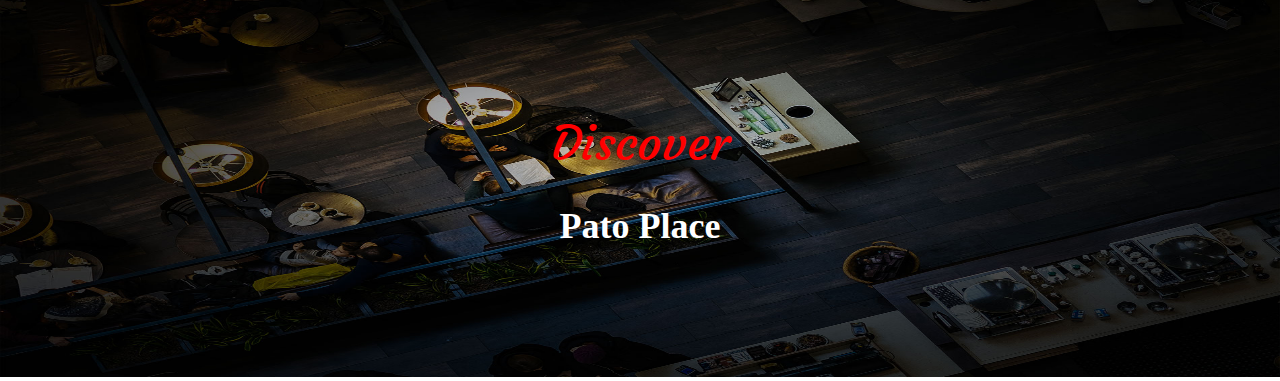
<file: css/index4.html>
<!DOCTYPE html>
<html lang="en">

<head>
    <meta charset="UTF-8">
    <meta name="viewport" content="width=device-width, initial-scale=1.0">
    <title>Document</title>

    <link rel="preconnect" href="https://fonts.googleapis.com">
    <link rel="preconnect" href="https://fonts.gstatic.com" crossorigin>
    <link href="https://fonts.googleapis.com/css2?family=Courgette&display=swap" rel="stylesheet">
    <link href="pic 4.jpg" type="image/x-icon" rel="icon">
    <link rel="stylesheet" href="https://cdnjs.cloudflare.com/ajax/libs/animate.css/4.1.1/animate.min.css" />
    <link rel="stylesheet" href="index4.css">
</head>

<body>
    <div class="body">
        <nav>
            <ul>
                <li><a href="#">HOME</a></li>
                <li><a a href="#">MENU</a></li>
                <li><a href="#">RESERVATION</a></li>
                <li><a href="#">GALLERY</a></li>
                <li><a href="#">ABOUT</a></li>
                <li><a href="#">BLOG</a></li>
                <li><a href="#">CONTACT</a></li>
            </ul>

        </nav>
        <main>
            <section class="con">
                <div class="word">
                    <h1 class="animate__animated animate__backInDown">
                        welcome to
                    </h1>
                    <h2 class="animate__animated animate__backInLeft">
                        PATO PLACE
                    </h2>

                </div>
                <div class="button">
                    <button class="animate__animated animate__backInUp">
                        look MENU
                    </button>

                </div>

            </section>
    </div>
    <div class="section_tow">
        <div class="one">
            <h1>Italian Restaurant</h1>
            <h2>Welcome</h2>
            <p>Donec quis lorem nulla. Nunc eu odio mi. Morbi nec <br>
                lobortis est. Sed fringilla, nunc sed imperdiet lacinia,<br>
                nisl ante egestas mi, ac facilisisligula sem id neque.</p>
               <h3>OUR STORY </h3>
        </div>
        <div class="pict">
            <img src="pca.jpg "width="350px">
        </div>

    </div>
    <section class="section_three">
        <div class="img">
            <img src="sc 3.jpg"width="100%" height="400vh" >
        </div>
        <div class="elme">
            <h1>Discover</h1>
            <h2>Pato Place</h2>
        </div>
    </section>
    </main>
</body>

</html>
</file>
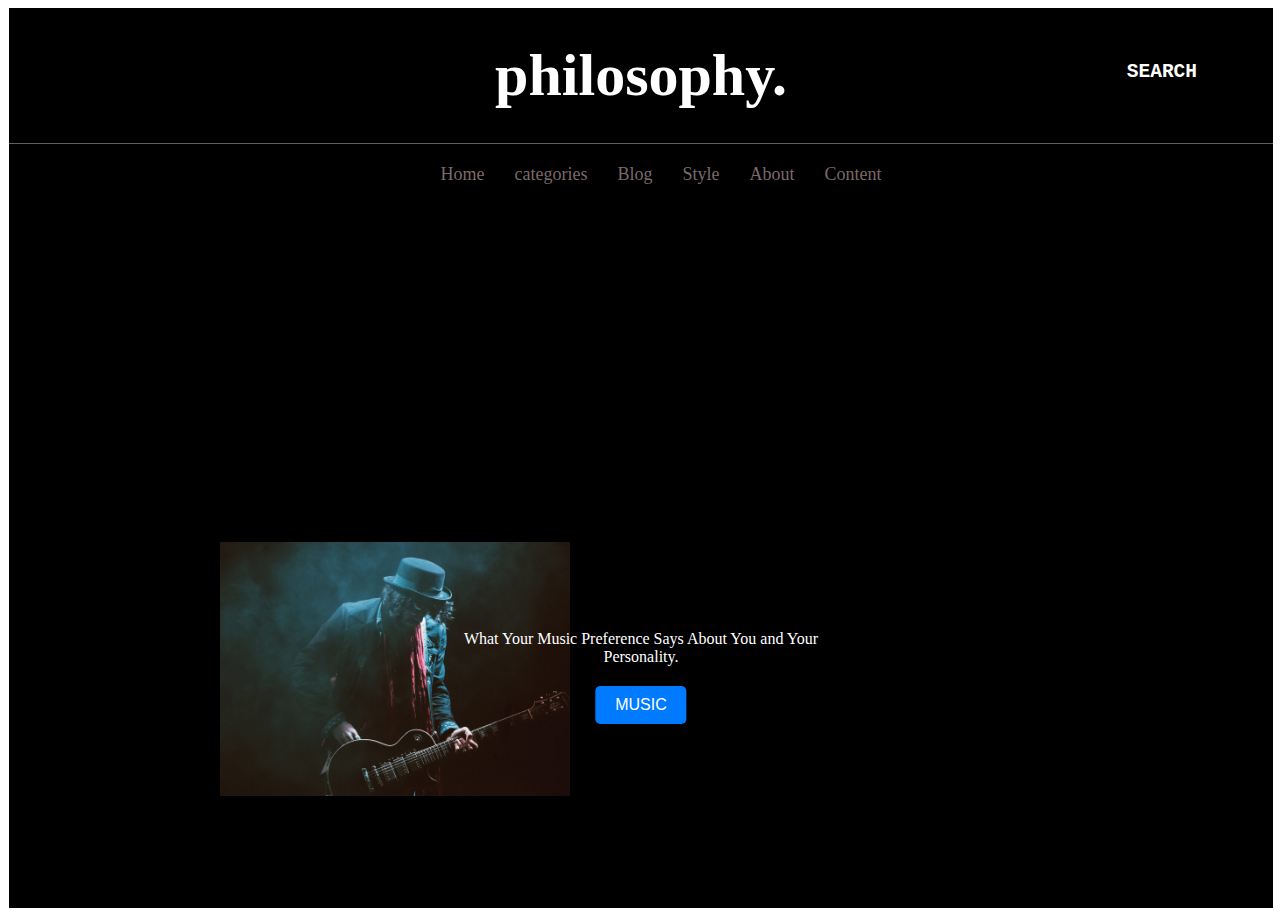
<file: css/index5.html>
<!DOCTYPE html>
<html lang="en">

<head>
    <meta charset="UTF-8">
    <meta name="viewport" content="width=device-width, initial-scale=1.0">
    <title>Document</title>
    <link href="joun.jpg" type="image/x-icon" rel="icon">
    <link rel="stylesheet" href="https://cdnjs.cloudflare.com/ajax/libs/font-awesome/6.7.1/css/all.min.css"
        integrity="sha512-5Hs3dF2AEPkpNAR7UiOHba+lRSJNeM2ECkwxUIxC1Q/FLycGTbNapWXB4tP889k5T5Ju8fs4b1P5z/iB4nMfSQ=="
        crossorigin="anonymous" referrerpolicy="no-referrer" />
    <link rel="stylesheet" href="index5.css">
</head>

<body>
    <header class="top">
        <span class="icon">
            <i class="fa-brands fa-facebook-f" style="color: #ffffff;"></i>
            <i class="fa-brands fa-twitter" style="color: #ffffff;"></i>
            <i class="fa-brands fa-square-instagram" style="color: #ffffff;"></i>
            <i class="fa-brands fa-pinterest-p" style="color: #ffffff;"></i>
        </span>
        <h1> philosophy. </h1>

        <div class="search">
            <h2>SEARCH</h2>
            <i class="fa-solid fa-magnifying-glass" style="color: #ffffff;"></i>
        </div>
        <hr class="colored-line">
        <nav>
            <ul>
                <li><a href="#">Home</a></li>
                <li><a a href="#">
                        <div class="tooltip">categories
                            <div class="tooltiptext">
                                Lifestyle<br><br>Health<br><br>Family<br><br>Managment<br><br>Travel<br><br>work</div>
                        </div>
                    </a></li>
                <li><a href="#">
                        <div class="tooltip">Blog
                            <div class="tooltiptext">vdio post <br><br>odio post<br><br>Gallery post<br><br>Standarad
                                post</div>
                        </div>
                    </a></li></a></li>
                <li><a href="#">Style</style></a></li>
                <li><a href="#">About</a></li>
                <li><a href="#">Content</a></li>
            </ul>

        </nav>
        <div class="image-container"> 
            <img src="featured-guitarman.jpg"width="350px">
            <div class="overlay">
                <p>What Your Music Preference Says About You and Your Personality.</p> 
                <button class="btn">MUSIC</button>
            </div>
        </div>
    </header>

</body>
</file>
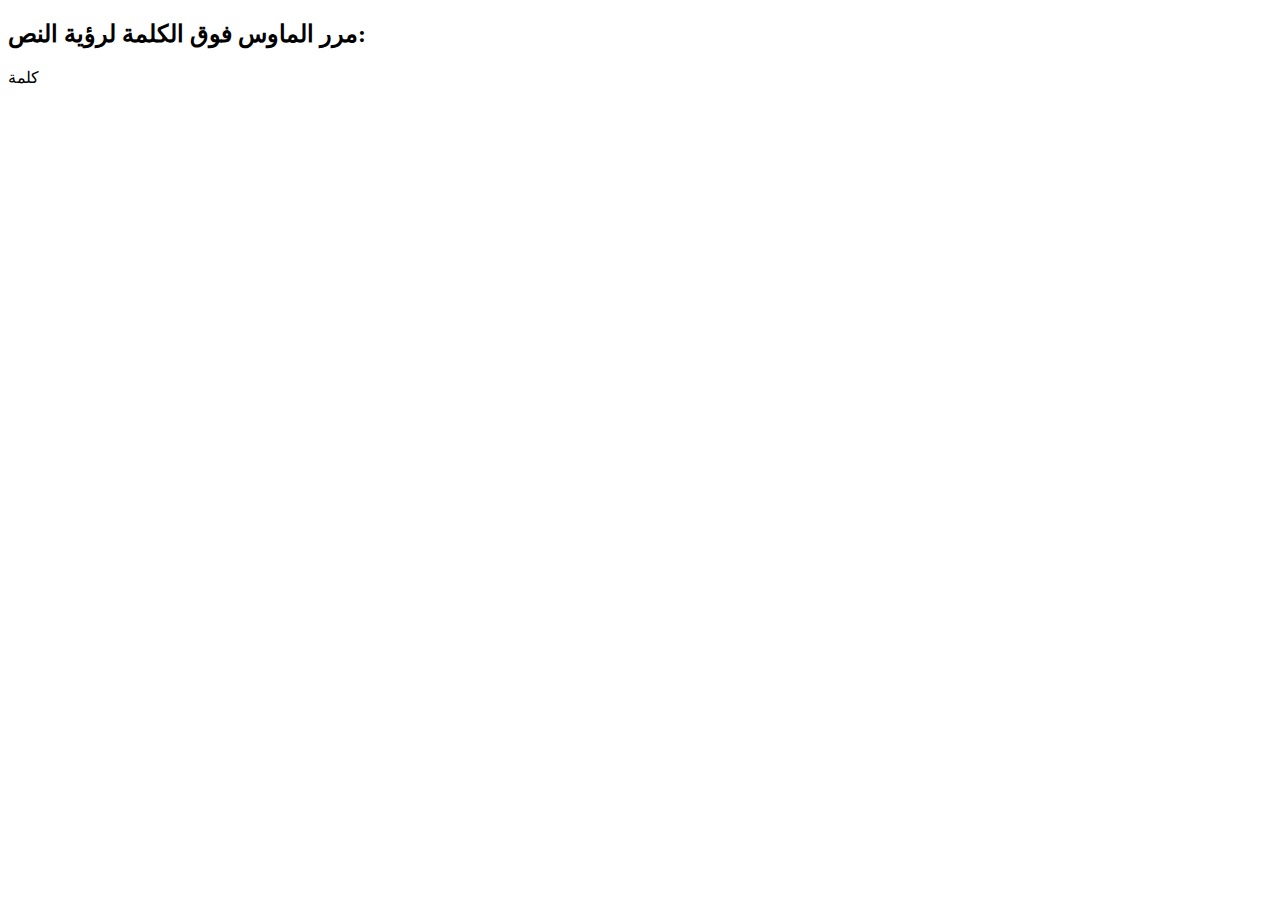
<file: css/test.html>
<!DOCTYPE html>
<html>
<head>
    <link rel="stylesheet" type="text/css" href="tset.css">
</head>
<body>

<h2>مرر الماوس فوق الكلمة لرؤية النص:</h2>
<div class="tooltip">كلمة
  <div class="tooltiptext">كلمة 1<br>كلمة 2<br>كلمة 3</div>
</div>

</body>
</html>
</file>
<file: Bootstrap/styles.css>
:root {
    --primary-color: #3b5d50;
}
.bi{
    margin: 3px 3px 6px 5px;
}
.navbar-brand{
    position: absolute;
    left: 6rem;
}
.navbar-toggler{
    background-color:rgba(165, 42, 42, 0)
    
}

.navbar{
    background-color:var(--primary-color);

    
}
.offcanvas{
    background-color:var(--primary-color);
}
.custom-toggler {
    margin-right: 100px; 
    background-color: transparent;
    border: none;
  }

.custom-hover:hover {
    text-decoration: underline;
    text-decoration-color: #FFD700;
    text-decoration-thickness: 3px;
    text-underline-offset: 4px ;
}
.custom-hover:hover,
.custom-text-color{
    color: white;
}
 .custom-font-size{

    font-size: 2rem;
 }
 .cus-font-size{
      font-size: 15px;
 }
 .container {

    margin: auto; 
}
 .home{
    background-color: var(--primary-color);
    display: flex;
    padding-top: 50px;
    width: 100%;
    height: 100vh;
    flex-wrap: wrap;
 }
 .home h1 {
    color: white;
    margin-top: 35%;
    margin-bottom: 5%;
    font-size: 2rem;
}
.home p {
    color: rgba(255, 255, 255, 0.5);
    
}
.buttom .btn{
    border-radius: 20px;
    padding: 6px 20px 6px 20px;
    margin-top: 10%;
    -webkit-border-radius: 20px;
    -moz-border-radius: 20px;
    -ms-border-radius: 20px;
    -o-border-radius: 20px; 
}

 .imga img {
        margin-top: 20px; 
        /* margin-left: 100px ; */
    

    }
 @media (max-width: 767px) {
        .imga img {
            margin-top: 10px;
        }
        .home {
            padding-top: 20px; 
        }
    }
  .text-tow{
    margin-top: 150px;

  }
  .text-tow h1{
    font-size: 30px;
  }
  .text-tow p{
    font-size:medium;
    color: #6a6a6a;
    margin-top: 20px; 
  }
  .text-tow .btn{
    margin-top: 20px;
    border-radius: 30px;
    padding: 12px 30px 12px 30px;
    -webkit-border-radius: 30px;
    -moz-border-radius: 30px;
    -ms-border-radius: 30px;
    -o-border-radius: 30px;
}
.pic-one {

     margin-top: 140px;
}

.text-overlay {
    margin-left: 50%;
    transform: translateX(-50%);
    text-align: center;
    color: black;
    margin-top: 29px;
}

   
    .pic-one:hover{
        transform: translateY(-100px);
        opacity: 0.5;
        -webkit-transform: translateY(-100px);
        -moz-transform: translateY(-100px);
        -ms-transform: translateY(-100px);
        -o-transform: translateY(-100px);
}
.pic-tow {

    margin-top: 140px;
}

.text-overlay-tow {
   margin-left: 50%;
   transform: translateX(-50%);
   text-align: center;
   color: black;
   margin-top: 29px;
}

  
   .pic-tow:hover{
       transform: translateY(-100px);
       opacity: 0.5;
       -webkit-transform: translateY(-100px);
       -moz-transform: translateY(-100px);
       -ms-transform: translateY(-100px);
       -o-transform: translateY(-100px);
}
.pic-three {

    margin-top: 140px;
}

.text-overlay-three {
   margin-left: 50%;
   transform: translateX(-50%);
   text-align: center;
   color: black;
   margin-top: 29px;
}

  
   .pic-three:hover{
       transform: translateY(-100px);
       opacity: 0.5;
       -webkit-transform: translateY(-100px);
       -moz-transform: translateY(-100px);
       -ms-transform: translateY(-100px);
       -o-transform: translateY(-100px);
}
.text-three{
    margin-top: 140px;
}
.text-three p {
    font-size:medium;
    color: #6a6a6a;
    margin-top: 20px; 
    margin-bottom: 20px;

}
.shipping{
    margin-top: 70px;
}
.shipping h6 {
    margin-top: 22px;
}
.shop{
    margin-top: 70px;
}
.shop h6 {
    margin-top: 22px;
}
   
.Support{
    margin-top: 70px;
}
.Support h6 {
    margin-top: 22px;
}
.Hassle{
    margin-top: 70px;
}
.Hassle h6 {
    margin-top: 22px;
}
.pic-home img {
    margin-top: 200px;
    width: 520px;
    height: 520px;
    margin-left: 10px;
    border-radius: 50px;
    -webkit-border-radius: 50px;
    -moz-border-radius: 50px;
    -ms-border-radius: 50px;
    -o-border-radius: 50px;
    direction: ;
}

   .pic-four img{
    margin-top: 140px;
    margin-right: 40px;
    border-radius: 30px;
    width: 400px;
    height: 400px;
    -webkit-border-radius: 30px;
    -moz-border-radius: 30px;
    -ms-border-radius: 30px;
    -o-border-radius: 30px;
}
.text-four{
    margin-top: 140px;
}
  .text-four p{
    font-size:medium;
    color: #6a6a6a;
    margin-top: 20px; 
    margin-bottom: 20px;
  }
  .circle-text {
    font-size:medium;
    color: #6a6a6a;
    display: flex;
    align-items: center;

  }
  
  .circle  {
    width: 10px; 
    height: 10px; 
    border: 2px solid #6a6a6a; 
    border-radius: 50%; 
    margin-right: 10px;
  }
  .five{
    margin-top: 140px;
  }
  .five p{
    font-size:small;
    color: #6a6a6a;
    margin-top: 10px; 
    margin-bottom: 20px;
  }
  .five .link { 
   color: black;
    text-decoration: none; 
}
.five .link:hover { 
    color:#6a6a6a;
     
 }
 .five .container .row {
    display: flex;
    justify-content: space-between;
}

.pic-1 .item {
    display: flex;
    align-items: center;
}

.pic-1 img {
    width: 120px; 
    height: auto;
    margin-right: 19px; 
}

.pic-1 .text {
    flex-grow: 1; 
}

.pic-1 h6, .pic-1 p, .pic-1 .link {
    margin: 0;
}

.six {
    max-width: 700px; 
    margin: 0 auto; 
    padding: 20px; 
    text-align: center; 
    margin-top: 140px;
}

.carousel-caption {
    position: static;
    margin-bottom: 20px; 
}

.carousel-item img {
    width: 60px; 
    height: 60px; 
    object-fit: cover; 
    border-radius: 50%; 
    margin: 0 auto; 
    margin-bottom:50px
}
.carousel-content img {
    width: 60px; 
    height: 60px;
    margin: 20px auto; 
}
.text-swap {
    margin-top: 5px;
    text-align: center;}


.carousel-indicators {
    margin-top: 20px; 
}

.carousel-control-prev-icon,
.carousel-control-next-icon {
    background-color: rgb(22, 14, 14);
    border-radius: 50%;
    -webkit-border-radius: 50%;
    -moz-border-radius: 50%;
    -ms-border-radius: 50%;
    -o-border-radius: 50%;
}
.carousel-control-prev,
.carousel-control-next {
    top: 50%; 
    transform: translateY(-50%); 
    width: 50px;
    height: 50px;
}
.text-swap h6{
    color: #000;
}
.text-swap p{
    color:#6a6a6a;
}
.recent-blog-section {
    background-color: #e9ecef;
    padding: 40px 20px;

}

.section-title {
    font-size: 2rem;
    font-weight: bold;
}

.blog-card img {
    border-radius: 10px;
    width: 400PX; 
    height: 300px;
    object-fit: cover;
    margin-top: 30PX;
    margin-bottom: 30PX;
}

.blog-card h5 {
    font-size: 1.2rem;
    font-weight: bold;
    margin-top: 10px;
}

.blog-card p {
    font-size: 0.9rem;
    color: #6c757d;
}

.recent-blog-section a {
    color: #000; 
    font-weight: bold;
    text-decoration: none; 
}


.recent-blog-section a:hover {
    color: #6c757d;
    
}


.footer-section {
    background-color: #e9ecef; 
    padding: 3rem 0;
}

.footer-section h4 {
    font-weight: bold;
    color:var(--primary-color);
}


.footer-section h6 {
    font-weight: bold;
    margin-bottom: 1rem;
    color: #6c757d;
}

.footer-section p {
    color: #6c757d;
    line-height: 1.8;
}

.footer-section a {
    color: #6c757d;
    text-decoration: none;
    transition: color 0.3s;
}

.footer-section a:hover {
    color: #000;
}

.social-icons a {
    font-size: 1.5rem;
    color: #6c757d;
    transition: color 0.3s;
}

.social-icons a:hover {
    color: #007bff;
}

.btn-primary {
    background-color: #006341; /* لون الزر */
    border: none;
}

.btn-primary:hover {
    background-color: #004d2b;
}
</file>
<file: css/index.css>
body {
    background-image: url('sea.jpg');
    background-size:1000px 300px ;
  background-repeat: no-repeat;
 color: #d6e1e3;
 text-align: left;
 padding-top: 50px;
}
h1
{
    margin-bottom: 0px;
}
h3{
    margin-top: 1%;
}
button {
margin-bottom: 3px;
color: #eaeaff;
background-color:rgba(255, 255, 255, 0) ;
border-color: rgb(255, 255, 255);
border-radius: 9px;
}
















































/* 

{
    box-sizing: border-box;
}
body{
    margin: 0;
    font-family: 'Courier New', Courier, monospace;
    font-size: medium;
}


.img
{
    position: relative;
    max-width: 800px;
    margin: 0 auto;
background-image: url('bb.jpg');
  background-size: cover;
  background-repeat: no-repeat;
 color: #d6e1e3;
 text-align: right;
 padding-top: 100px;
 
}

.wor img{vertical-align: middle;}
.wor .img{

    position:absolute;
    bottom: 0;
    background: rgb(186, 191, 150);
    color: white;
    width: 100px;
    padding: 20px;

}
{
    font-size: 3em;
    text-shadow: 2px 2px 4px #d6e1e3;
    color: #813838;
}
    */
</file>
<file: css/index2.css>
.one{
    display: inline-block;
    text-align: center;
    border: 0.5px solid rgba(117, 105, 105, 0.581);
    border-radius: 3px;
     width: 250px;
     
     /*margin: 6px 5px 6px 5px;*/
}
.one img{
   width: 100px;
   height: 100px; 
   border-radius: 60%;
    margin-top: 15px;
    margin-bottom: 2px;
}
.one button{
    margin-bottom: 10px;
    color: white;
    background-color: rgb(76, 76, 137);
    border: none;
    border-radius: 3px;
    padding: 3px 6px 3px 6px;
    
}
.one h2{
    margin-top: 3px;
}
.one p{
    color: #72595976;

}


.two{
    display: inline-block;
    text-align: center;
    border: 0.5px solid rgba(117, 105, 105, 0.581);
    border-radius: 3px;
     width: 250px;
     height: 250px;
     
     /*margin: 6px 5px 6px 5px;*/
}
.two img{
   width: 100px;
   height: 100px; 
   border-radius: 60%;
    margin-top: 15px;
    margin-bottom: 2px;
}
.two button{
    margin-bottom: 10px;
    color: white;
    background-color: rgb(76, 76, 137);
    border: none;
    border-radius: 3px;
    padding: 3px 6px 3px 6px;
    
}
.two h2{
    margin-top: 3px;
}
.two p{
    color: #72595976;

}


.three{
    display: inline-block;
    text-align: center;
    border: 0.5px solid rgba(117, 105, 105, 0.581);
    border-radius: 3px;
     width: 250px;
     
     /*margin: 6px 5px 6px 5px;*/
}
.three img{
   width: 100px;
   height: 100px; 
   border-radius: 60%;
    margin-top: 15px;
    margin-bottom: 2px;
}
.three button{
    margin-bottom: 10px;
    color: white;
    background-color: rgb(76, 76, 137);
    border: none;
    border-radius: 3px;
    padding: 3px 6px 3px 6px;
    
}
.three h2{
    margin-top: 3px;
}
.three p{
    color: #72595976;

}
</file>
<file: css/index3.css>
body {
   background-image: url('family.jpg' );
   background-size:100% 100% ;
   background-repeat: no-repeat;
    font-family:'Gill Sans', 'Gill Sans MT', Calibri, 'Trebuchet MS', sans-serif;
    margin: 0;
    padding: 0;
    border: 0;
   
}

.top-bar {
    background-color:white;
    padding: 0px;;
    text-align: right;
}


span{ 
    display: inline;
    border: 2px solid yellow;
    display: inline; 
    font-size: 18px;
    color:#2156b9;

}

nav {

   display: inline;
    background-color:white;
    color: #fff;

}


nav ul {
    list-style: none;
    margin: 0;
    padding: 0;
    display: flex;
    justify-content: center;
}

nav ul li {
    margin: 0 15px;
}

nav ul li a {
    color: #161515;
    text-decoration: none;
    font-size: 18px;
}
nav ul li a:hover {
    color: #5220f5;
}
.search-bar { 
    display: flex;
    justify-content: center; 
    align-items: center;
    padding: 10px; 
    background-color:white;
} 
.search-bar input {
     text-align: center;
     width: 2000px;
     padding: 10px; 
     border: 1px solid #ccc;
     border-radius: 5px; 
     margin-right: 10px;
} 


.banner {
    background-size: cover;
    background-position: center;
    padding: 10% 5% 10% 5%;
    margin-right: 20%;
    color: #000000;
    margin: 110px ;
}

.banner-content {
    background-color:white;
    display: inline-block;
    padding: 70px  ;
    margin: 1px
    
}

.banner-content h1 {
    display: inline;
    font-size: 20px;

}

.banner-content p {
    font-size: 18px;
    margin: 0 0 20px;
    color: #a1a1a1;
}

.banner-content button {
    background-color: #ffcc00;
    border: none;
    margin-right: 70%;
    padding: 10px 20px 10px 20px;
    font-size: 7px;
    cursor: pointer;
}
button:hover
{
    color: #5220f5;
}
</file>
<file: css/index4.css>
body {
    margin: 0%;
    padding: 0%;
    
}
.body {
    margin: 0%;
    width: 100%;
    height: 100vh;
    background-repeat:no-repeat;
    background-image: url("pic\ 4.jpg");
    padding: 0%;
    background-position: center center;
overflow: hidden;
    background-size:cover;

}

nav {
     padding-top: 60px; 
    display: inline;
    margin-bottom: 1%;

}

nav ul {
    padding-top: 80px;
    display: inline;
    list-style: none;
    margin-bottom: 20px;
    display: flex;
    justify-content: center;
    

}

nav ul li {
    margin: 0 15px;

}

nav ul li a {
    color: white;
    text-decoration: none;
    font-size: 18px;
    text-decoration: none;
}

nav ul li a:hover {
    color: red;

}

main {
    margin: 0;
    padding: 0;
    height: 100vh;
    display: flex;
    justify-content: center;
    align-items: center;
    font-family: fantasy;
    color: white;
}

.word h1 {


    font-family: "Courgette", serif;
    font-weight: 400;
    font-style: normal;

    margin-bottom: 2%;
    font-size: 60px;
}

.word h2 {
    margin-top: 1%;
    margin-bottom: 2%;
    font-size: 100px;
}
button{
    margin-top: 1%;
    padding: 15px;
    font-family: 'Gill Sans', 'Gill Sans MT', Calibri, 'Trebuchet MS', sans-serif;
    color: red;
    background-color: white;
    border-radius: 25px;
    -webkit-border-radius: 25px;
    -moz-border-radius: 25px;
    -ms-border-radius: 25px;
    -o-border-radius: 25px;
}
.section_tow{
    margin-top: 2%;
    background-color:white;
    display: inline;
    width: 100%;
    height: 100%;
     overflow: hidden; 
}
.one {
    position: relative;
    left: 108px;
    display:inline-block;

}
.one h1{
    font-family: "Courgette", serif;
    font-weight: 400;
    font-style: normal;

    margin-top: 121px;
    position: relative;
    left: 106px;
    color: red;

}
.one h2{
    position: relative;
    left: 98px;
    font-size: 72px;
    margin-top: 6px;
    margin-bottom: 10px;
}
.one p {
    position: relative;
    left: -39px;
    font-size: 31px;
    color: gray;
}
.one h3 {
    position: relative;
    left: 184px;
    font-family: "Courgette", serif;
    font-weight: 400;
    font-style: normal;

}
.one h3:hover{
    color: red;
}


.pict {
    display: inline-block;
    position: relative;
    left: 300px;
    border: 1px solid rgba(0, 0, 0, 0);
    bottom: -39px;
    margin: 0;
    transition: all s ease-in-out;
    -webkit-transition: all s ease-in-out;
    -moz-transition: all s ease-in-out;
    -ms-transition: all s ease-in-out;
    -o-transition: all s ease-in-out;
    border-radius:50px;
    -webkit-border-radius:50px;
    -moz-border-radius:50px;
    -ms-border-radius:50px;
    -o-border-radius:50px;
}

.pict:hover {
    transform: scale(2,2);
    -webkit-transform: scale(2,2);
    -moz-transform: scale(2,2);
    -ms-transform: scale(2,2);
    -o-transform: scale(2,2);
}
.section_three{
    margin-top: 200px;
   position: relative;
     width: 100%;  
}
.img {
    display: block; 
    width: 100%; 
    height: auto; 
}  
.elme{
    position: absolute; top: 50%; left: 50%; transform: translate(-50%, -50%); color: white; font-size: 24px; font-weight: bold; text-align: center;
}
    .elme h1{
        color: red;
        font-family: "Courgette", serif;
    font-weight: 400;
    font-style: normal;

    }
</file>
<file: css/index5.css>
header {
    background-color: black;
    width: 100%;
    height: 100vh;
    margin: 1px;
    padding: 0%;
    display: flex;
    float: row;
    flex-wrap: wrap;
    justify-content: center;


}

.icon {
    position: absolute;
    left: 83px;
    top: 50px;
    font-size: 21px;
    display: flex;
    gap: 10px;
}

.top h1 {
    color: #ffffff;
    display: inline;
    position: absolute;
    top: 1px;
    font-size: 60px;



}

.search {

    display: flex;
    position: absolute;
    right: 83px;
    top: 45px;
}

.search h2 {
    color: white;
    font-family: monospace;

}

.colored-line {
    position: absolute;
    top: 15%;
    border: none;
    height: 1px;
    background-color: #fff7f761;
    width: 100%;
}

nav {
    padding-top: 60px;
    display: inline;
    margin-bottom: 1%;

}

nav ul {
    padding-top: 80px;
    display: inline;
    list-style: none;
    margin-bottom: 20px;
    display: flex;
    justify-content: center;


}

nav ul li {
    margin: 0 15px;

}

nav ul li a {
    color: rgba(130, 114, 114, 0.952);
    text-decoration: none;
    font-size: 18px;
    text-decoration: none;
}

nav ul li a:hover {
    color: rgb(255, 240, 240);

}

.tooltip {
    position: relative;
    display: inline-block;
}

.tooltip .tooltiptext {
    visibility: hidden;
    width: 120px;
    background-color: #000;
    color: rgba(130, 114, 114, 0.952);
    text-align: center;
    border-radius: 5px;
    padding: 5px 0;
    position: absolute;
    z-index: 1;
    top: 100%;
    left: 50%;
    margin-left: -60px;


}

.tooltip:hover .tooltiptext {
    visibility: visible;
}

.image-container {
    position: relative;
    align-self: center;
    width: 66.6666666%;
    height: 1;
    display: block;
    


}

.image-container img {
   
}

.overlay {
    position: absolute;
    top: 50%;
    left: 50%;
    transform: translate(-50%, -50%);
    color: #fff;
    text-align: center;
}

.btn {
    background-color: #007BFF;
    /* لون الخلفية للزر */
    color: white;
    /* لون النص للزر */
    border: none;
    padding: 10px 20px;
    text-align: center;
    text-decoration: none;
    display: inline-block;
    font-size: 16px;
    margin: 4px 2px;
    cursor: pointer;
    border-radius: 5px;
}
</file>
<file: css/tset.css>
.tooltip {
    position: relative;
    display: inline-block;
}

.tooltip .tooltiptext {
    visibility: hidden;
    width: 120px;
    background-color: #000000;
    color: #fff;
    text-align: center;
    border-radius: 5px;
    padding: 5px 0;

    /* Position the tooltip text */
    position: absolute;
    z-index: 1;
    bottom: 100%; /* Below the word */
    left: 50%;
    margin-left: -60px;
}

.tooltip:hover .tooltiptext {
    visibility: visible;
}
</file>
